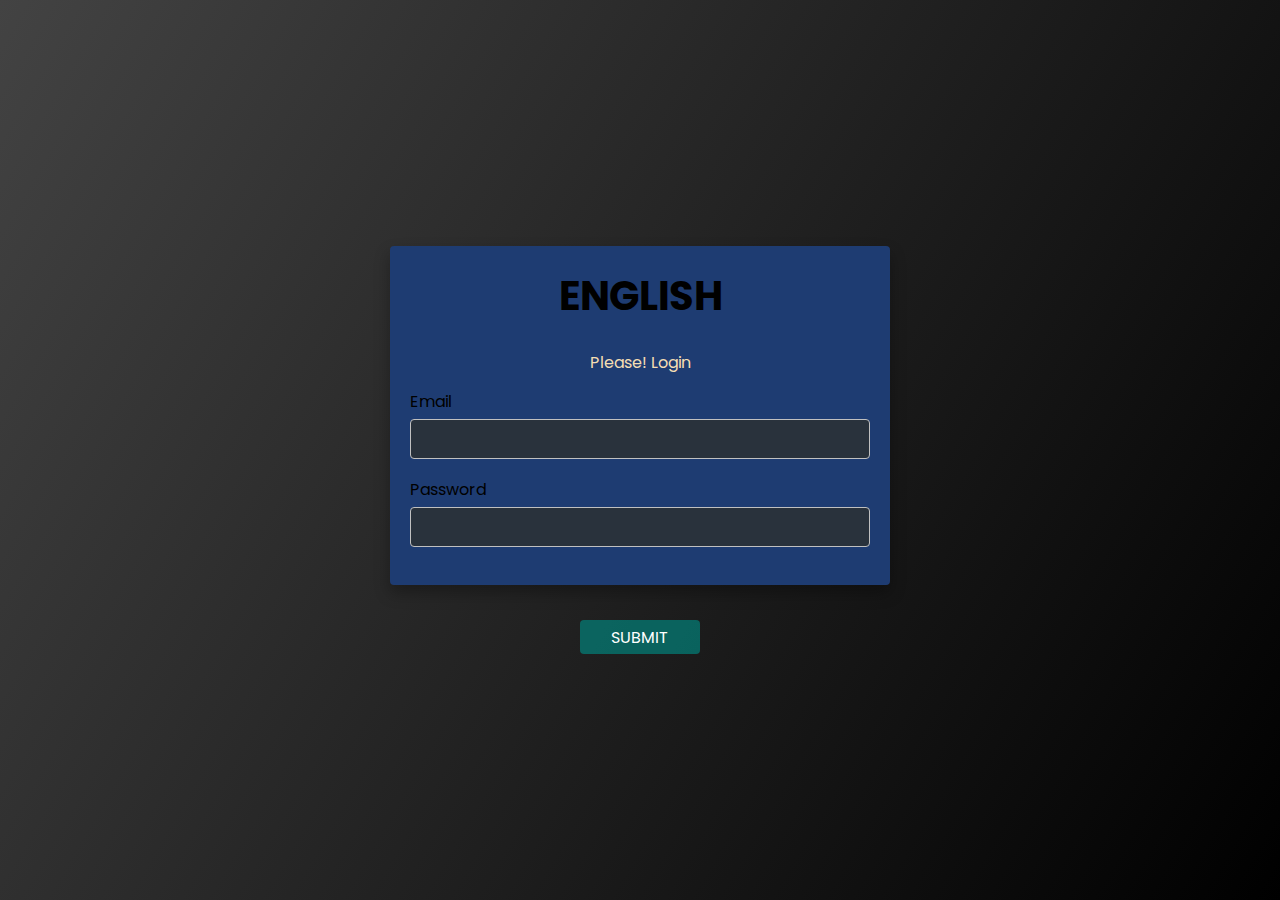
<file: index.html>
<!-- ============================================================ -->
</body>
</html>
<!--  -->
<!DOCTYPE html>
<html lang="en">
<head>
    <meta charset="UTF-8">
    <meta http-equiv="X-UA-Compatible" content="IE=edge">
    <meta name="viewport" content="width=device-width, initial-scale=1.0">
    <link rel="shortcut icon" href="media/img/3.jpg"  type="image/x-icon"> 
    <title>English</title>
    <link rel="stylesheet" href="css/index.css">
    <style>
        *{
            margin: 0;
            padding: 0;
            box-sizing: border-box;
            /* font-family: monstserrat; */
            /* height: 100vh;
            overflow: hidden; */
        }
        body{
            min-height: 100vh;
            background: linear-gradient(120deg,#434343 , #000000);
            display: flex;
            font-family: sans-serif;
        }
        .container{
            margin: auto;
            width: 500px;
            max-width: 90%;
        }
        .container form{
            width: 100%;
            height: 100%;
            padding: 20px;
            background: #1e3c72;
            border-radius: 4px;
            box-shadow: 0 8px 16px rgba(0,0,0,.3);
        }
        .container form h1{
            text-align: center;
            margin-bottom: 24px;
            color: #000000;
        }
        .container form p{
            text-align: center;
            margin-bottom: 14px;
            color: wheat;
        }
        .container form .form-control{
            width: 100%;
            height: 40px;
            background: #29323c ;
            border-radius: 4px;
            border: 1px solid silver;
            margin: 5px 0 18px 0;
            padding: 0 10px;
        }
           .btn{
            margin-top: 15px;
            margin-left: 50%;
            transform: translateX(-50%);
            width: 120px;
            height: 34px;
            border: none;
            outline: none;
            background: rgba(0, 139, 132, 0.639);
            cursor: pointer;
            font-size: 16px;
            text-transform: uppercase;
            color: white;
            border-radius: 4px;
            transition: .3s;
        } 
         .btn:hover{
            opacity: .7;
        }  
    </style>
</head>
<body>
    <!-- login part -->
    <div class="container">
        <form action="">
            <h1>ENGLISH  </h1>
            <p>Please!   Login</p>
            <div class="form-group">
                <label for="">Email</label>
                <input id="user-email" type="text" class="form-control">
            </div>
            <div class="form-group">
                <label for="">Password</label>
                <input id="user-password" type="password" class="form-control">
            </div>
            <!-- <input  type="submit" class="btn" value="Login">   -->
            <!--  -->
            
            
        </form>
        <button id="login-submit" class="btn">submit</button>
    </div>
    <!-- Login part End -->
    <!-- javascript link -->
    <script src="js/index.js"></script>
    <script>
        
    </script>
    
</body>
</html>
</file>
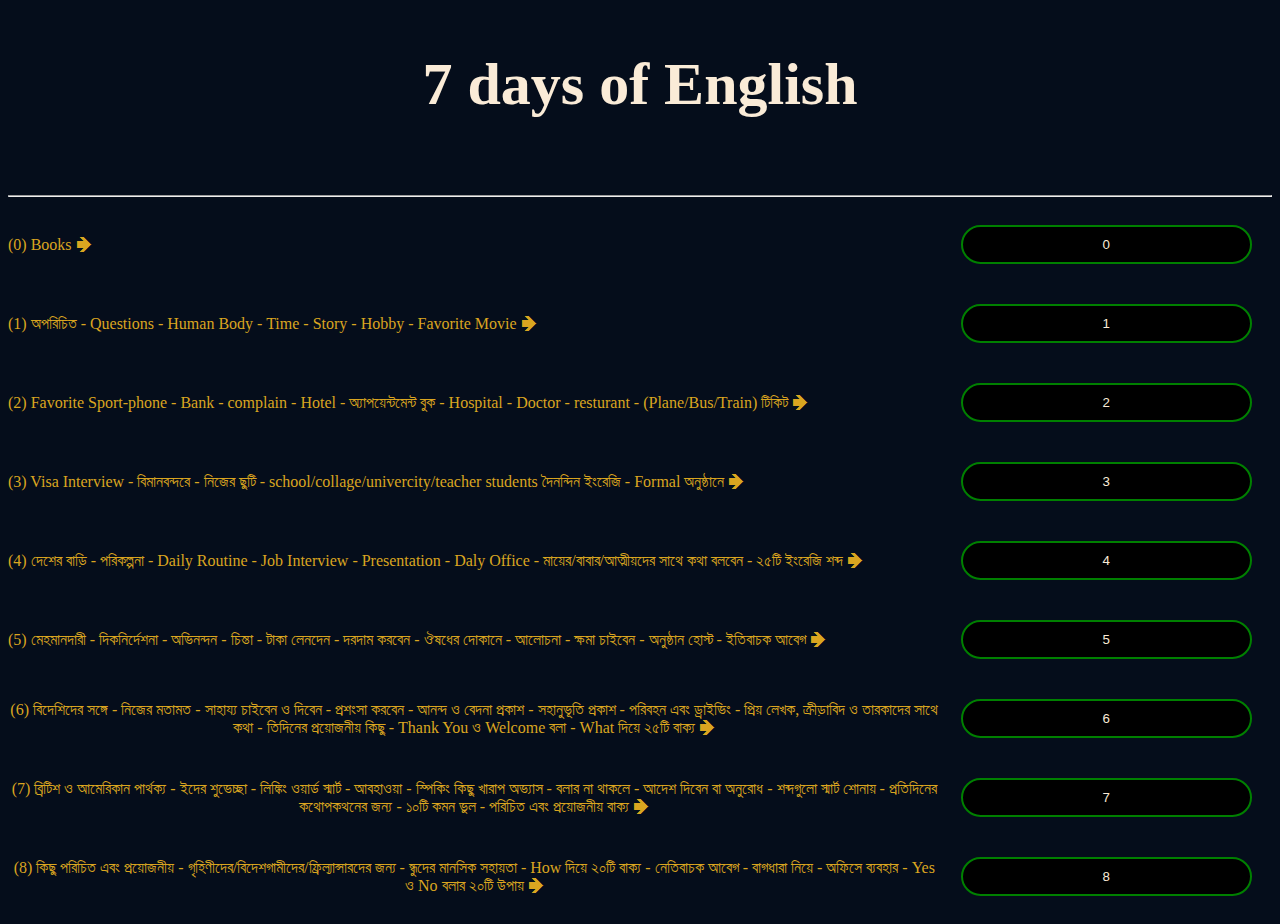
<file: index0.html>
<!DOCTYPE html>
<html lang="en">
<head>
    <meta charset="UTF-8">
    <meta http-equiv="X-UA-Compatible" content="IE=edge">
    <meta name="viewport" content="width=device-width, initial-scale=1.0">
    <title>English</title>
    <link rel="shortcut icon" href="media/img/3.jpg" type="image/x-icon">
    <style>
        body{
            background-color: #050d1b;
            color: antiquewhite;
            text-align: center;
        }
        .div{
            display: flex;
            align-items: center;
            justify-content: space-between;
            
        }
        h1{
            margin: 50px 50px;
            font-size: 60px;
        }
        button{
            margin: 20px 20px;
            text-align: center;
            justify-content: center;
            align-items: center;
            padding: 10px 140px;
            background: #000000;
            color: antiquewhite;
            border-radius: 20px;
            border: 2px solid green;
            text-transform: uppercase;
            -webkit-transition-duration: 0.3s;
            transition-duration: 0.3s;
        }
        button:hover ,button:focus,button:active{
            -webkit-transform: scale(1.1);
            transform: scale(1.1);
            border-radius: 5px;
            border: 2px solid green;
            cursor: pointer;
            background: rgba(8, 96, 15, 0.913);
        }
        p{
            color: goldenrod;
        }
        p:hover{
            font-size: 15px;
            color: burlywood;
            cursor: pointer;
            transition-duration: 0.3s;
        }
        
        
    </style>
</head>
<body>
    <h1>7 days of English</h1> <br> <hr>
    <div class="div">
        <p>(0) Books 🢂</p> 
        <button id="login-0">0</button> 
    </div>
    <div class="div" >
        <p>(1) অপরিচিত - Questions - Human Body - Time - Story - Hobby - Favorite Movie 🢂</p>  
        <button id="login-1">1 </button> 
    </div>
    <div class="div">
        <p>(2) Favorite Sport-phone - Bank - complain - Hotel - অ্যাপয়েন্টমেন্ট বুক - Hospital - Doctor - resturant - (Plane/Bus/Train) টিকিট 🢂</p> 
        <button id="login-2">2</button> 
        
        
    </div>
    <div class="div">
        <p>(3) Visa Interview - বিমানবন্দরে - নিজের ছুটি - school/collage/univercity/teacher students দৈনন্দিন ইংরেজি - Formal অনুষ্ঠানে 🢂</p> 
        <button id="login-3">3</button> 
    </div>
    
    <div class="div">
        <p>(4) দেশের বাড়ি - পরিকল্পনা - Daily Routine - Job Interview - Presentation - Daly Office - মায়ের/বাবার/আত্মীয়দের  সাথে কথা বলবেন - ২৫টি ইংরেজি শব্দ  🢂</p> 
        <button id="login-4">4</button> 
    </div>
    <div class="div">
        <p>(5) মেহমানদারী - দিকনির্দেশনা - অভিনন্দন - চিন্তা - টাকা লেনদেন - দরদাম করবেন - ঔষধের দোকানে - আলোচনা - ক্ষমা চাইবেন - অনুষ্ঠান হোস্ট - ইতিবাচক আবেগ 🢂</p> 
        <button id="login-5">5</button> 
    </div>
    <div class="div">
        <p>(6) বিদেশিদের সঙ্গে - নিজের মতামত - সাহায্য চাইবেন ও দিবেন -  প্রশংসা করবেন - আনন্দ ও বেদনা প্রকাশ - সহানুভূতি প্রকাশ - পরিবহন এবং ড্রাইভিং - প্রিয় লেখক, ক্রীড়াবিদ ও তারকাদের সাথে কথা - তিদিনের প্রয়োজনীয় কিছু - Thank You ও Welcome বলা - What দিয়ে ২৫টি বাক্য 🢂</p> 
        <button id="login-6">6</button> 
    </div>
    <div class="div">
        <p>(7)  ব্রিটিশ ও আমেরিকান পার্থক্য - ইদের শুভেচ্ছা - লিঙ্কিং ওয়ার্ড স্মার্ট - আবহাওয়া - স্পিকিং কিছু খারাপ অভ্যাস - বলার না থাকলে - আদেশ দিবেন বা অনুরোধ - শব্দগুলো স্মার্ট শোনায় - প্রতিদিনের কথোপকথনের জন্য - ১০টি কমন ভুল - পরিচিত এবং প্রয়োজনীয় বাক্য 🢂</p> 
        <button id="login-7">7</button> 
    </div>
    <div class="div">
        <p>(8) কিছু পরিচিত এবং প্রয়োজনীয় - গৃহিণীদের/বিদেশগামীদের/ফ্রিল্যান্সারদের  জন্য - ন্ধুদের মানসিক সহায়তা - How দিয়ে ২০টি বাক্য - নেতিবাচক আবেগ -  বাগধারা নিয়ে - অফিসে ব্যবহার - Yes ও No বলার ২০টি উপায় 🢂</p> 
        <button id="login-8">8</button> 
    </div>
    
     
    
        <!-- <div style="background-color: gray; width:100%; height:933px ">
            <embed style="width:100%; height:100%" src="media/pdf/Ghore Boshe Spoken English (Munzereen Shahid).pdf" type="application/pdf">
                 .div p{
            border: 1px solid goldenrod;
            padding: 10px 500px;
        } 🢂
        </div> -->
    
</body>

<!-- javascript part -->
<script>
    document.getElementById('login-0').addEventListener
('click',function(){
     window.location.href = "index9.html";
});
    document.getElementById('login-1').addEventListener
('click',function(){
     window.location.href = "index1.html";
});
    document.getElementById('login-2').addEventListener
('click',function(){
     window.location.href = "index2.html";
});
    document.getElementById('login-3').addEventListener
('click',function(){
     window.location.href = "index3.html";
});
    document.getElementById('login-4').addEventListener
('click',function(){
     window.location.href = "index4.html";
});
    document.getElementById('login-5').addEventListener
('click',function(){
     window.location.href = "index5.html";
});
    document.getElementById('login-6').addEventListener
('click',function(){
     window.location.href = "index6.html";
});
    document.getElementById('login-7').addEventListener
('click',function(){
     window.location.href = "index7.html";
});
    document.getElementById('login-8').addEventListener
('click',function(){
     window.location.href = "index8.html";
});
</script>
</html>
</file>
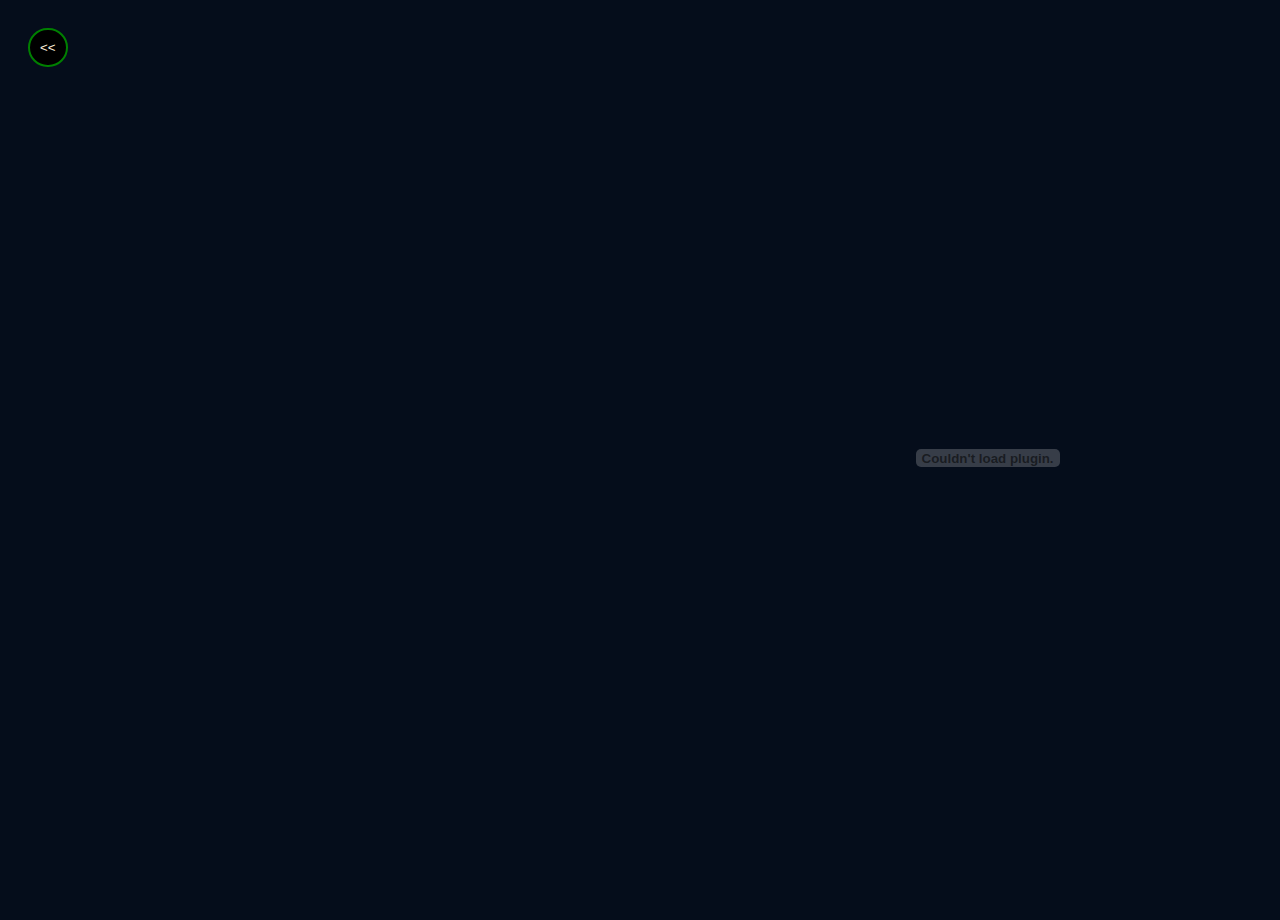
<file: index9.html>
<!DOCTYPE html>
<html lang="en">
<head>
    <meta charset="UTF-8">
    <meta http-equiv="X-UA-Compatible" content="IE=edge">
    <meta name="viewport" content="width=device-width, initial-scale=1.0">
    <title>English</title>
    <link rel="shortcut icon" href="media/img/3.jpg" type="image/x-icon">
    <style>
        body{
            background-color: #050d1b;
            color: antiquewhite;
            text-align: center;
        }
        .container{
            display: flex;
        }
        .btn{
            text-align: start;
        }
        button{
            margin: 20px 20px;
            text-align: center;
            justify-content: center;
            align-items: center;
            padding: 10px 10px;
            background: #000000;
            color: antiquewhite;
            border-radius: 20px;
            border: 2px solid green;
        }
        button:hover{
            
            border-radius: 5px;
            border: 2px solid green;
            cursor: pointer;
            background: rgba(34, 34, 200, 0.355);
        }
    </style>
</head>
<body>
    <div class="container">
        <div class="btn">
            <Button> << </Button>
        </div>
        <div>
            <embed style="margin-left:450px ;" src="media/pdf/Ghore Boshe Spoken English (Munzereen Shahid).pdf" width="900px" height="900px" type="">
        </div>
    </div>
    
      <!-- customs js file link -->
    <!-- ========================================================== -->
    <script>
        let listVideo = document.querySelectorAll('.video-list-container .list');
        let mainVideo = document.querySelector('.main-video-container .main-video');
        let title = document.querySelector('.main-video-container .main-vid-title');

        listVideo.forEach(video =>{
             video.onclick = () =>{
                listVideo.forEach(vid => vid.classList.remove('active'));
                video.classList.add('active');
                if(video.classList.contains('active')){
                    let src = video.children[0].getAttribute('src');
                    mainVideo.src = src;
                    let text = video.children[1].innerHTML;
                    title.innerHTML = text ;
                };
             };
        });
        //button part
        let btnBack = document.querySelector('button');
        btnBack.addEventListener('click', ()=>{
            window.history.back();
        })
    </script>  
    <!-- ============================================================ -->
</body>
</script>
</html>
</file>
<file: css/index.css>
@import url('https://fonts.googleapis.com/css2?family=Poppins:wght@300&display=swap');

*{
    font-family: 'Poppins', sans-serif;
    margin: 0; padding: 0;
    box-sizing: border-box;
    outline: none; border: none;
    text-decoration: none;
    text-transform: capitalize;
}
body{
    background: #15233d;
    padding: 5px;
    cursor: cell;
}
h1{
    text-align: center;
    font-size: 40px;
    margin-top: 0px;
    
}

 .btn button{
    text-align: center;
    padding: 5px 10px;
    border-radius: 20px;
    border: 2px solid gray;
    margin:5px 0 0 20px;
    cursor: pointer;
    font-weight: bolder;
    color: aqua;
    background: #000000;
} 
span{
    text-align: center;
    color: #ffffff;
    font-weight: bolder;
}

/* ========================================================================================= */

/* responsive part - last line */
.container{
    max-width: 1200px;
    margin: 35px auto;
    display: flex;
    flex-wrap: wrap;
    align-items: flex-start;
    gap: 20px;
}
.container .main-video-container{
    flex: 1 1 600px;
    border-radius: 5px;
    box-shadow: 0 5px 15px rgba(0, 0, 0, .1);
    background-color: #050d1b;
    padding: 10px 12px;
    border: 2px solid black;
}
.container .main-video-container .main-video{
    margin-bottom: 27px;
    border-radius: 15px;
    width: 100%;
} 
.container .main-video-container .main-vid-title{
    font-size: 20px;
    color: rgb(185, 183, 213);
}  
.container .video-list-container{
    flex: 1 1 350px;
    height: 725px;
    border: 10px solid rgb(0, 0, 0);
    overflow-y: scroll;
    border-radius: 5px;
    box-shadow: 0 5px 15px rgba(0, 0, 0,.1);
    background-color: #011332;
    padding: 15px;
}  
 .container .video-list-container::-webkit-scrollbar{
    width: 15px;
}
.container .video-list-container::-webkit-scrollbar-track{
    background-color: rgb(11, 1, 1);
    border-radius: 15px;
}
.container .video-list-container::-webkit-scrollbar-thumb{
    background-color: #232830;
    border-radius: 15px;
} 
.container .video-list-container .list{
    display: flex; 
    align-items: center; 
    gap: 20px;
    padding: 12px;
    background-color: #161616;
    cursor: pointer;
    border-radius: 10px;
    margin-bottom: 10px;
    border: 2px solid black;
} 
.container .video-list-container .list:hover{
    background: #0096e1;
}
.container .video-list-container .list:last-child{
    margin-bottom: 0px;
}  
.container .video-list-container .list.active{
    background-color: #000000;
}
.container .video-list-container .list.active .list-title{
    color: aqua;
}
.container .video-list-container .list .list-video{
    width: 180px;
    border-radius: 5px;
} 
.container .video-list-container .list .list-title{
    font-size: 15px;
    color: rgb(219, 219, 219);
}
/* ========================================================== */







/* responsive part - media query */

@media (max-width:1200px){
     .container{
        margin: 0;
      }
}
@media ( max-width:450px ){
    .container .main-video-container .main-vid-title{    /* 36 number line    */
        font-size: 15px;
        text-align: center;
    }
    .container .video-list-container .list {     /* 62 number line    */
         flex-flow: column;
         gap: 10px;
    }  
    .container .video-list-container .list .list-video{
        width: 100%;
    }
    .container .video-list-container .list .list-title{
        font-size: 15px;
        text-align: center;
    }
}
@media ( max-width:450px ){
    .btn{
        text-align: center;
        justify-content: center;
    }
    .btn button{
        padding: 1px 4px;
        border-radius: 20px;
        cursor: pointer;
        font-weight: bolder;
        color: grey;
        background: #0a1322;
    } 
    span ,h1{
        text-align: center;
        color: #b8b7b7;
        font-size: small;
        font-weight: normal;
    }
}
</file>
